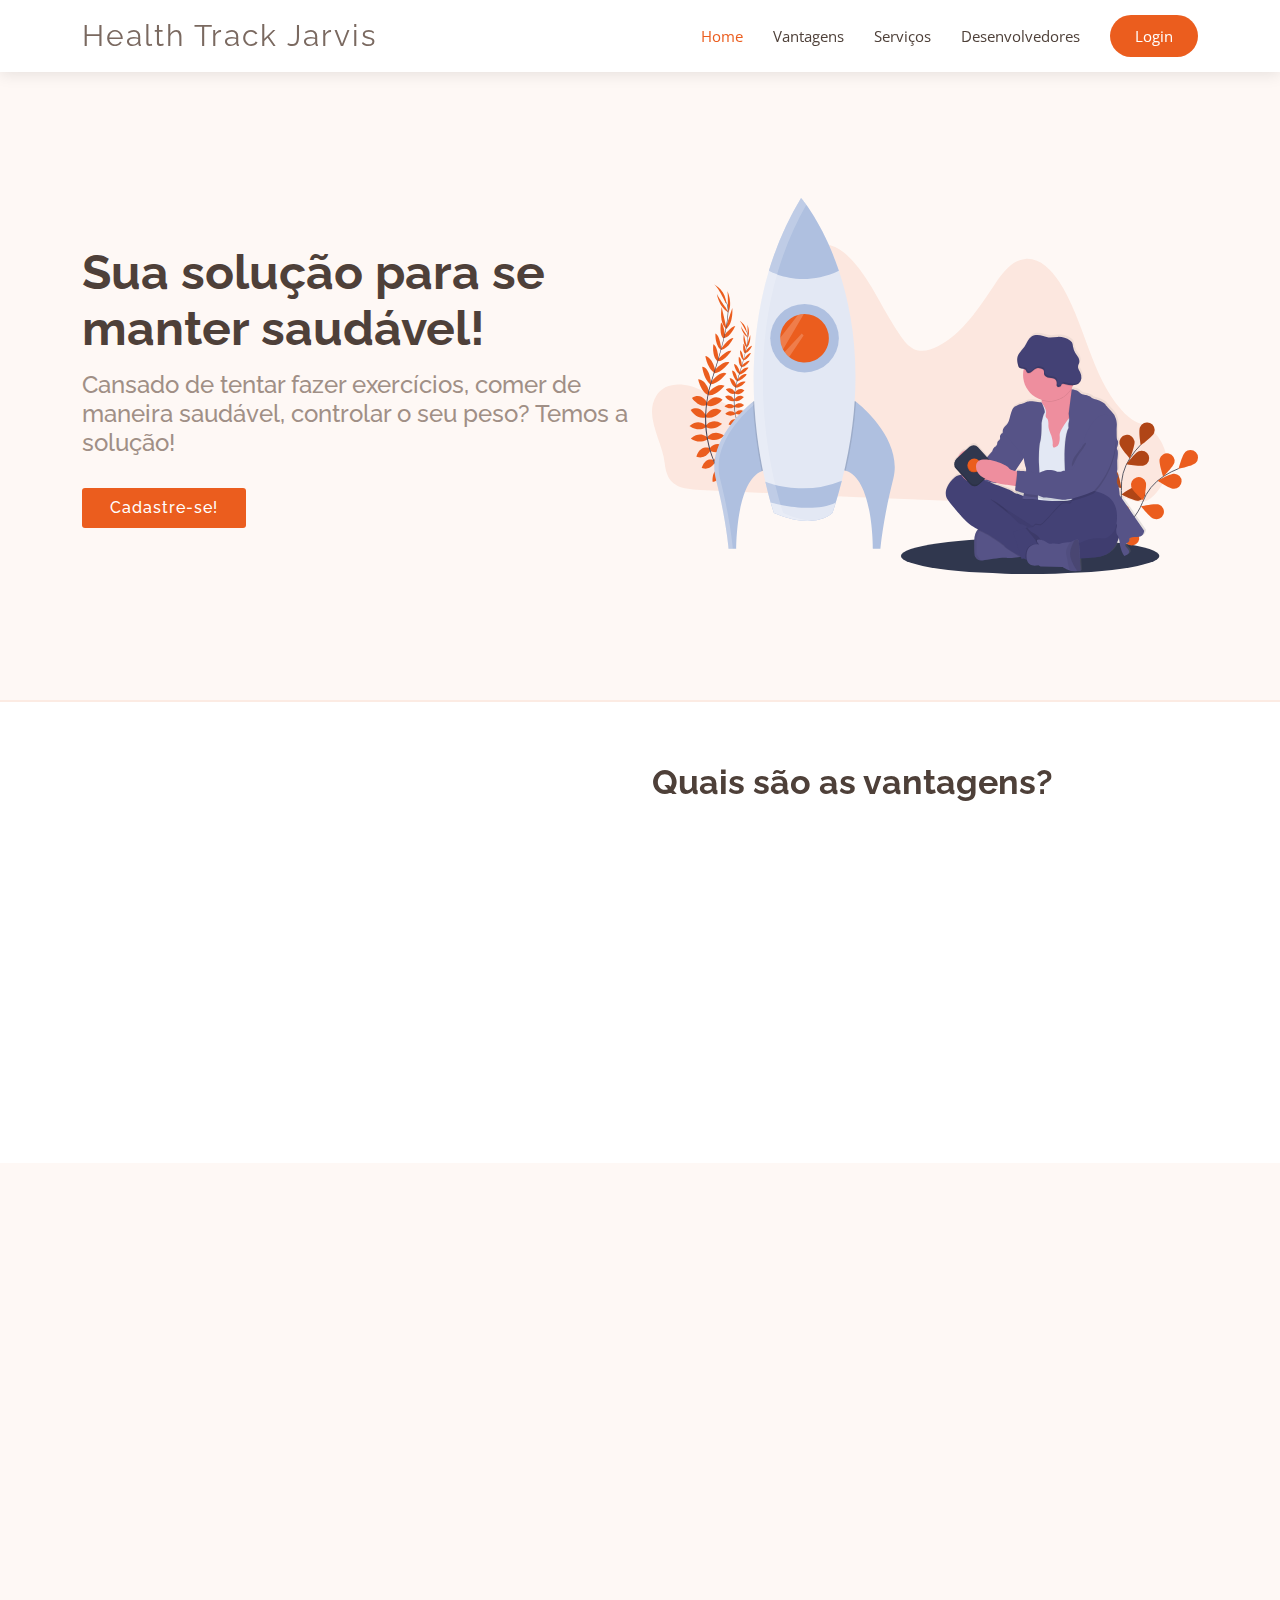
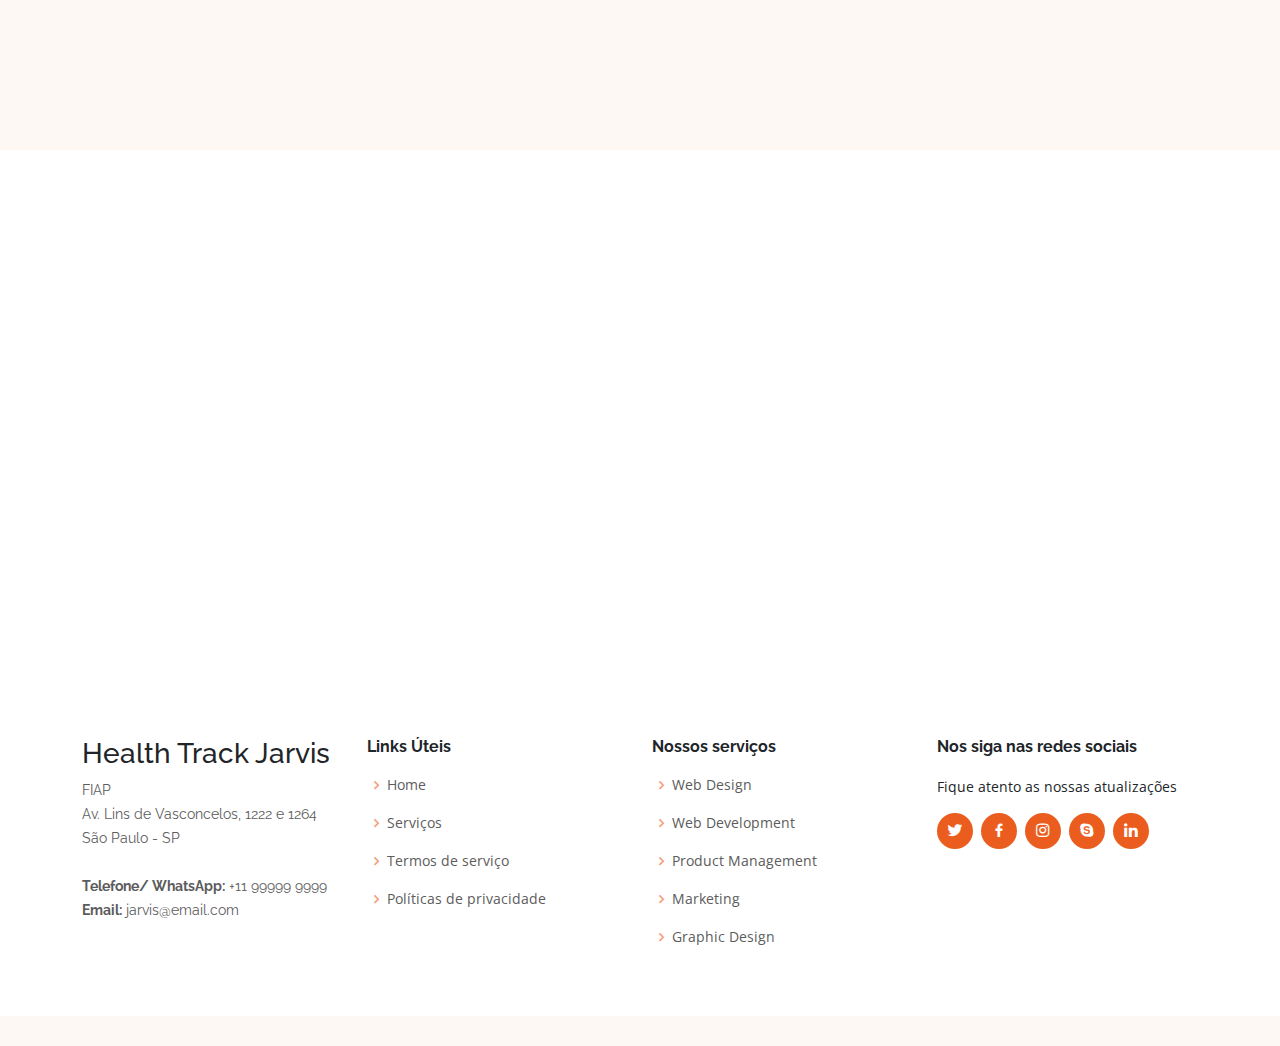
<file: index.html>
<!DOCTYPE html>
<html lang="pt-br">

<head>
  <meta charset="utf-8">
  <meta content="width=device-width, initial-scale=1.0" name="viewport">

  <title>Health Track Jarvis</title>
  <meta content="" name="description">
  <meta content="" name="keywords">

  <link href="assets/img/favicon.ico" rel="icon">

  <link href="https://fonts.googleapis.com/css?family=Open+Sans:300,300i,400,400i,600,600i,700,700i|Raleway:300,300i,400,400i,600,600i,700,700i" rel="stylesheet">

  <link href="assets/vendor/aos/aos.css" rel="stylesheet">
  <link href="assets/vendor/bootstrap/css/bootstrap.min.css" rel="stylesheet">
  <link href="assets/vendor/bootstrap-icons/bootstrap-icons.css" rel="stylesheet">
  <link href="assets/vendor/boxicons/css/boxicons.min.css" rel="stylesheet">
  <link href="assets/vendor/glightbox/css/glightbox.min.css" rel="stylesheet">
  <link href="assets/vendor/swiper/swiper-bundle.min.css" rel="stylesheet">

  <link href="assets/css/style.css" rel="stylesheet">
</head>

<body>

  <header id="header" class="fixed-top d-flex align-items-center">
    <div class="container d-flex align-items-center justify-content-between">

      <div class="logo">
        <h1 class="text-light"><a href="index.html"><span>Health Track Jarvis</span></a></h1>
      </div>

      <nav id="navbar" class="navbar">
        <ul>
          <li><a class="nav-link scrollto active" href="#home">Home</a></li>
          <li><a class="nav-link scrollto" href="#vantagens">Vantagens</a></li>
          <li><a class="nav-link scrollto" href="#servicos">Serviços</a></li>
          <li><a class="nav-link scrollto" href="#team">Desenvolvedores</a></li>
          <li><a class="getstarted scrollto" href="login.html">Login</a></li>
        </ul>
        <i class="bi bi-list mobile-nav-toggle"></i>
      </nav>

    </div>
  </header>

  <section id="hero" class="d-flex align-items-center">

    <div class="container">
      <div class="row gy-4">
        <div class="col-lg-6 order-2 order-lg-1 d-flex flex-column justify-content-center">
          <h1>Sua solução para se manter saudável!</h1>
          <h2>Cansado de tentar fazer exercícios, comer de maneira saudável, controlar o seu peso? Temos a solução!</h2>
          <div>
            <a href="register.html" class="btn-get-started scrollto">Cadastre-se!</a>
          </div>
        </div>
        <div class="col-lg-6 order-1 order-lg-2 hero-img">
          <img src="assets/img/hero-img.svg" class="img-fluid animated" alt="">
        </div>
      </div>
    </div>

  </section>

  <main id="main">

    <section id="vantagens" class="about">
      <div class="container">

        <div class="row justify-content-between">
          <div class="col-lg-5 d-flex align-items-center justify-content-center about-img">
            <img src="assets/img/about-img.svg" class="img-fluid" alt="" data-aos="zoom-in">
          </div>
          <div class="col-lg-6 pt-5 pt-lg-0">
            <h3 data-aos="fade-up">Quais são as vantagens?</h3>
            <p data-aos="fade-up" data-aos-delay="100">
              Mantendo um registro de suas atividades diárias, você conseguirá acompanhar seu progresso e também se manter motivado para continuar conquistando hábitos saudáveis!
            </p>
            <div class="row">
              <div class="col-md-6" data-aos="fade-up" data-aos-delay="100">
                <i class="bx bx-receipt"></i>
                <h4>Cadastre seus registros</h4>
                <p>Consiga acompanhar tudo em um só lugar! Tenha fácil acesso a seu diário da vida saudável.</p>
              </div>
              <div class="col-md-6" data-aos="fade-up" data-aos-delay="200">
                <i class="bx bx-cube-alt"></i>
                <h4>Se mantenha "on track"</h4>
                <p>Com os registros diários, você poderá visualizar suas calorias gastas nos excercícios e manter uma frequência adequada.</p>
              </div>
            </div>
          </div>
        </div>

      </div>
    </section>

    <section id="servicos" class="services section-bg">
      <div class="container" data-aos="fade-up">

        <div class="section-title">
          <h2>Serviços</h2>
          <p>Confira nossos excelentes serviços!</p>
        </div>

        <div class="row">
          <div class="col-md-6 col-lg-3 d-flex align-items-stretch" data-aos="zoom-in" data-aos-delay="100">
            <div class="icon-box">
              <div class="icon"><i class="bx bxl-dribbble"></i></div>
              <h4 class="title"><a href="">Cadastro de atividades físicas</a></h4>
              <p class="description">Cadastre seus exercícios e os classifique entre: Corrida, Natação, Academia, Dança e muito mais!</p>
            </div>
          </div>

          <div class="col-md-6 col-lg-3 d-flex align-items-stretch" data-aos="zoom-in" data-aos-delay="200">
            <div class="icon-box">
              <div class="icon"><i class="bx bx-file"></i></div>
              <h4 class="title"><a href="">Cadastro alimentar</a></h4>
              <p class="description">Faça um diário alimentar, cadastrando as suas refeições, copos de água e ganhe consciência de quanto come.</p>
            </div>
          </div>

          <div class="col-md-6 col-lg-3 d-flex align-items-stretch" data-aos="zoom-in" data-aos-delay="300">
            <div class="icon-box">
              <div class="icon"><i class="bx bx-tachometer"></i></div>
              <h4 class="title"><a href="">Cadastro de peso</a></h4>
              <p class="description">Confira seu progresso na perda de peso, ou ganho de massa muscular.</p>
            </div>
          </div>

          <div class="col-md-6 col-lg-3 d-flex align-items-stretch" data-aos="zoom-in" data-aos-delay="400">
            <div class="icon-box">
              <div class="icon"><i class="bx bx-world"></i></div>
              <h4 class="title"><a href="">Compartilhe suas conquistas</a></h4>
              <p class="description">Tenha uma rede de apoio, compartilhe suas fotos e progressos.</p>
            </div>
          </div>

        </div>

      </div>
    </section>

    <section id="team" class="team">
      <div class="container">

        <div class="section-title" data-aos="fade-up">
          <h2>Desenvolvedores</h2>
          <p>Nos esforçamos ao máximo nesse projeto para melhorar sua saúde</p>
        </div>

        <div class="row">

          <div class="col-xl-3 col-lg-4 col-md-6" data-aos="zoom-in" data-aos-delay="100">
            <div class="member">
              <img src="assets/img/team/team-1.jpg" class="img-fluid" alt="">
              <div class="member-info">
                <div class="member-info-content">
                  <h4>Alexandre Carvalho</h4>
                  <span>Backend Java speciallist</span>
                </div>
                <div class="social">
                  <a href=""><i class="bi bi-twitter"></i></a>
                  <a href=""><i class="bi bi-facebook"></i></a>
                  <a href=""><i class="bi bi-instagram"></i></a>
                  <a href=""><i class="bi bi-linkedin"></i></a>
                </div>
              </div>
            </div>
          </div>

          <div class="col-xl-3 col-lg-4 col-md-6" data-aos="zoom-in" data-aos-delay="200">
            <div class="member">
              <img src="assets/img/team/team-2.jpg" class="img-fluid" alt="">
              <div class="member-info">
                <div class="member-info-content">
                  <h4>Guilherme de Paula</h4>
                  <span>Data base Administrator</span>
                </div>
                <div class="social">
                  <a href=""><i class="bi bi-twitter"></i></a>
                  <a href=""><i class="bi bi-facebook"></i></a>
                  <a href=""><i class="bi bi-instagram"></i></a>
                  <a href="https://www.linkedin.com/in/guilherme-quadros-de-paula/"><i class="bi bi-linkedin"></i></a>
                </div>
              </div>
            </div>
          </div>

          <div class="col-xl-3 col-lg-4 col-md-6" data-aos="zoom-in" data-aos-delay="300">
            <div class="member">
              <img src="assets/img/team/team-3.jpg" class="img-fluid" alt="">
              <div class="member-info">
                <div class="member-info-content">
                  <h4>Priscila Nitta</h4>
                  <span>Product Owner</span>
                </div>
                <div class="social">
                  <a href=""><i class="bi bi-facebook"></i></a>
                  <a href=""><i class="bi bi-instagram"></i></a>
                  <a href="https://www.linkedin.com/in/priscilanitta/"><i class="bi bi-linkedin"></i></a>
                </div>
              </div>
            </div>
          </div>

          <div class="col-xl-3 col-lg-4 col-md-6" data-aos="zoom-in" data-aos-delay="400">
            <div class="member">
              <img src="assets/img/team/team-4.jpg" class="img-fluid" alt="">
              <div class="member-info">
                <div class="member-info-content">
                  <h4>Victor Maffalda</h4>
                  <span>Front end speciallist</span>
                </div>
                <div class="social">
                  <a href=""><i class="bi bi-twitter"></i></a>
                  <a href=""><i class="bi bi-facebook"></i></a>
                  <a href=""><i class="bi bi-instagram"></i></a>
                  <a href="https://www.linkedin.com/in/victor-lincoln-maffalda-9b3073215/"><i class="bi bi-linkedin"></i></a>
                </div>
              </div>
            </div>
          </div>

        </div>

      </div>
    </section>
  </main>

  <footer id="footer">
    <div class="footer-top">
      <div class="container">
        <div class="row">

          <div class="col-lg-3 col-md-6 footer-contact">
            <h3>Health Track Jarvis</h3>
            <p>
              FIAP <br>
              Av. Lins de Vasconcelos, 1222 e 1264<br>
              São Paulo - SP <br><br>
              <strong>Telefone/ WhatsApp:</strong> +11 99999 9999<br>
              <strong>Email:</strong> jarvis@email.com<br>
            </p>
          </div>

          <div class="col-lg-3 col-md-6 footer-links">
            <h4>Links Úteis</h4>
            <ul>
              <li><i class="bx bx-chevron-right"></i> <a href="#">Home</a></li>
              <li><i class="bx bx-chevron-right"></i> <a href="#">Serviços</a></li>
              <li><i class="bx bx-chevron-right"></i> <a href="#">Termos de serviço</a></li>
              <li><i class="bx bx-chevron-right"></i> <a href="#">Políticas de privacidade</a></li>
            </ul>
          </div>

          <div class="col-lg-3 col-md-6 footer-links">
            <h4>Nossos serviços</h4>
            <ul>
              <li><i class="bx bx-chevron-right"></i> <a href="#">Web Design</a></li>
              <li><i class="bx bx-chevron-right"></i> <a href="#">Web Development</a></li>
              <li><i class="bx bx-chevron-right"></i> <a href="#">Product Management</a></li>
              <li><i class="bx bx-chevron-right"></i> <a href="#">Marketing</a></li>
              <li><i class="bx bx-chevron-right"></i> <a href="#">Graphic Design</a></li>
            </ul>
          </div>

          <div class="col-lg-3 col-md-6 footer-links">
            <h4>Nos siga nas redes sociais</h4>
            <p>Fique atento as nossas atualizações</p>
            <div class="social-links mt-3">
              <a href="#" class="twitter"><i class="bx bxl-twitter"></i></a>
              <a href="#" class="facebook"><i class="bx bxl-facebook"></i></a>
              <a href="#" class="instagram"><i class="bx bxl-instagram"></i></a>
              <a href="#" class="google-plus"><i class="bx bxl-skype"></i></a>
              <a href="#" class="linkedin"><i class="bx bxl-linkedin"></i></a>
            </div>
          </div>

        </div>
      </div>
    </div>

  </footer>

  <a href="#" class="back-to-top d-flex align-items-center justify-content-center"><i class="bi bi-arrow-up-short"></i></a>

  <script src="assets/vendor/aos/aos.js"></script>
  <script src="assets/vendor/bootstrap/js/bootstrap.bundle.min.js"></script>
  <script src="assets/vendor/glightbox/js/glightbox.min.js"></script>
  <script src="assets/vendor/isotope-layout/isotope.pkgd.min.js"></script>
  <script src="assets/vendor/swiper/swiper-bundle.min.js"></script>
  <script src="assets/vendor/php-email-form/validate.js"></script>
  <script src="assets/js/main.js"></script>

</body>

</html>
</file>
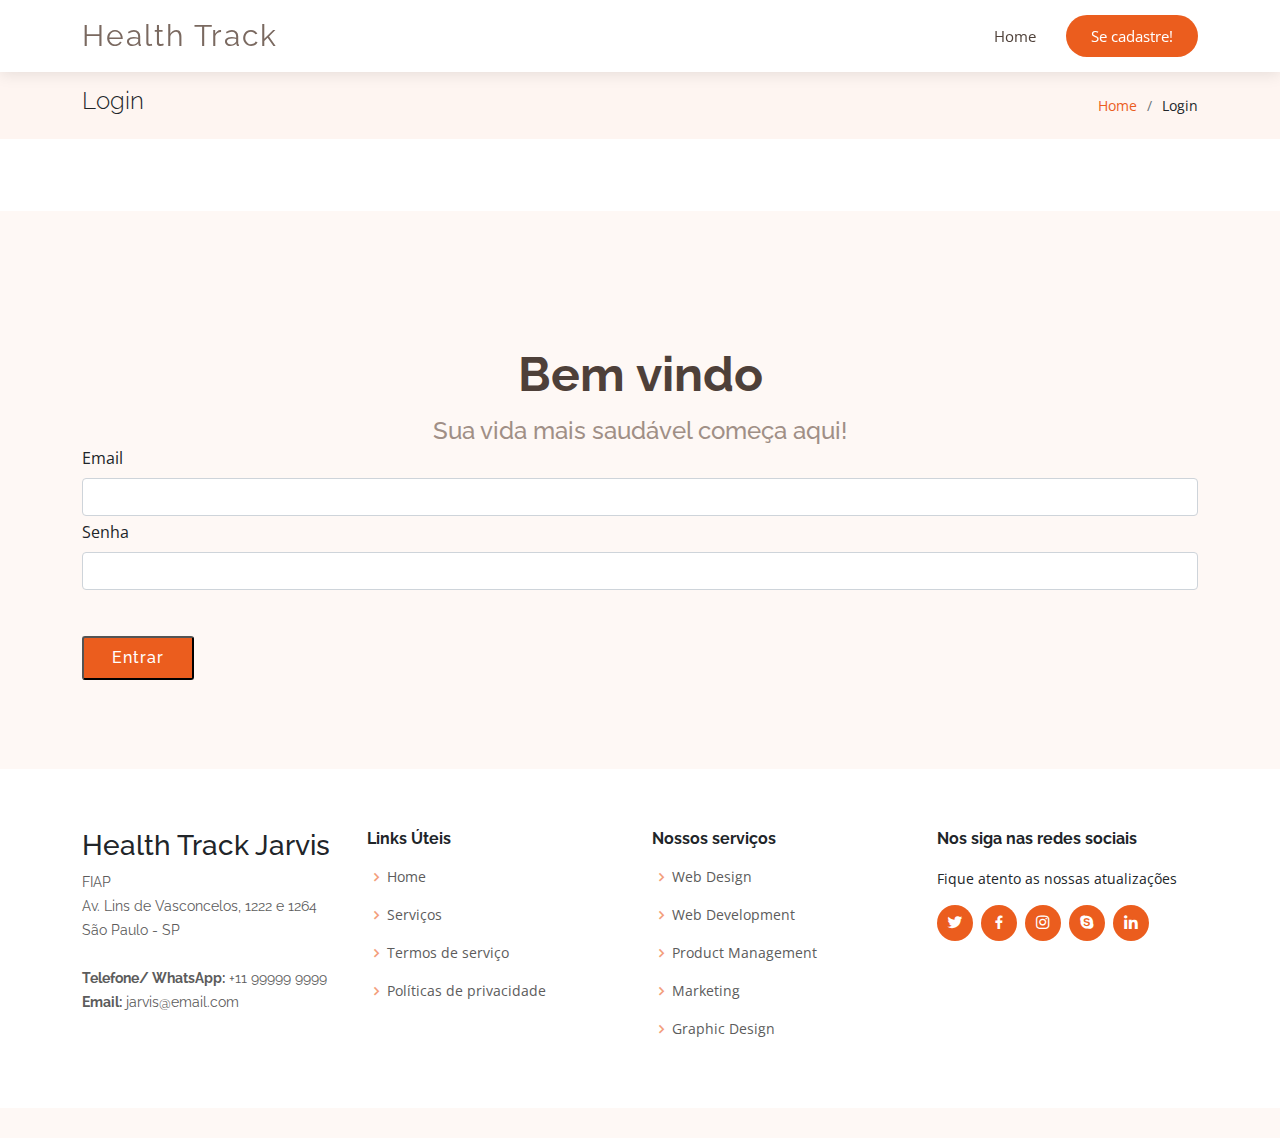
<file: login.html>
<!DOCTYPE html>
<html lang="pt-br">

<head>
  <meta charset="utf-8">
  <meta content="width=device-width, initial-scale=1.0" name="viewport">

  <title>Health Track Jarvis - Login</title>
  <meta content="" name="description">
  <meta content="" name="keywords">

  <link href="assets/img/favicon.ico" rel="icon">

  <link
    href="https://fonts.googleapis.com/css?family=Open+Sans:300,300i,400,400i,600,600i,700,700i|Raleway:300,300i,400,400i,600,600i,700,700i"
    rel="stylesheet">

  <link href="assets/vendor/aos/aos.css" rel="stylesheet">
  <link href="assets/vendor/bootstrap/css/bootstrap.min.css" rel="stylesheet">
  <link href="assets/vendor/bootstrap-icons/bootstrap-icons.css" rel="stylesheet">
  <link href="assets/vendor/boxicons/css/boxicons.min.css" rel="stylesheet">
  <link href="assets/vendor/glightbox/css/glightbox.min.css" rel="stylesheet">
  <link href="assets/vendor/swiper/swiper-bundle.min.css" rel="stylesheet">

  <link href="assets/css/style.css" rel="stylesheet">
</head>

<body>

  <header id="header" class="fixed-top d-flex align-items-center">
    <div class="container d-flex align-items-center justify-content-between">

      <div class="logo">
        <h1 class="text-light"><a href="index.html"><span>Health Track</span></a></h1>
      </div>

      <nav id="navbar" class="navbar">
        <ul>
          <li><a class="nav-link scrollto " href="index.html">Home</a></li>
          <li><a class="getstarted scrollto" href="register.html">Se cadastre!</a></li>
        </ul>
        <i class="bi bi-list mobile-nav-toggle"></i>
      </nav>

    </div>
  </header>

  <main id="main">

    <section class="breadcrumbs">
      <div class="container">

        <div class="d-flex justify-content-between align-items-center">
          <h2>Login</h2>
          <ol>
            <li><a href="index.html">Home</a></li>
            <li>Login</li>
          </ol>
        </div>

      </div>
    </section>

    <section id="hero" class="d-flex align-items-center">
      <div class="container">
        <p>
        <div class="row gy-4">
          <form action="Login.jsp" method="post">
            <h1 class="text-center">Bem vindo</h1>
            <h2 class="text-center">Sua vida mais saudável começa aqui!</h2>
            <label for="exampleInputEmail1" class="form-label">Email
            </label> 
            <input type="email" name="login" class="form-control" id="exampleInputEmail1"
              aria-describedby="emailHelp">
            <div id="emailHelp" class="form-text"></div>
            <div class="mb-3">
              <label for="exampleInputPassword1" class="form-label">Senha</label>
              <input type="password" name="senha" class="form-control" id="exampleInputPassword1">
            </div>
            <div>
              <button type="submit" class="btn-get-started">Entrar</button>
            </div>
          </form>
          </p>
        </div>
    </section>

  </main>

  <footer id="footer">

    <div class="footer-top">
      <div class="container">
        <div class="row">

          <div class="col-lg-3 col-md-6 footer-contact">
            <h3>Health Track Jarvis</h3>
            <p>
              FIAP <br>
              Av. Lins de Vasconcelos, 1222 e 1264<br>
              São Paulo - SP <br><br>
              <strong>Telefone/ WhatsApp:</strong> +11 99999 9999<br>
              <strong>Email:</strong> jarvis@email.com<br>
            </p>
          </div>

          <div class="col-lg-3 col-md-6 footer-links">
            <h4>Links Úteis</h4>
            <ul>
              <li><i class="bx bx-chevron-right"></i> <a href="#">Home</a></li>
              <li><i class="bx bx-chevron-right"></i> <a href="#">Serviços</a></li>
              <li><i class="bx bx-chevron-right"></i> <a href="#">Termos de serviço</a></li>
              <li><i class="bx bx-chevron-right"></i> <a href="#">Políticas de privacidade</a></li>
            </ul>
          </div>

          <div class="col-lg-3 col-md-6 footer-links">
            <h4>Nossos serviços</h4>
            <ul>
              <li><i class="bx bx-chevron-right"></i> <a href="#">Web Design</a></li>
              <li><i class="bx bx-chevron-right"></i> <a href="#">Web Development</a></li>
              <li><i class="bx bx-chevron-right"></i> <a href="#">Product Management</a></li>
              <li><i class="bx bx-chevron-right"></i> <a href="#">Marketing</a></li>
              <li><i class="bx bx-chevron-right"></i> <a href="#">Graphic Design</a></li>
            </ul>
          </div>

          <div class="col-lg-3 col-md-6 footer-links">
            <h4>Nos siga nas redes sociais</h4>
            <p>Fique atento as nossas atualizações</p>
            <div class="social-links mt-3">
              <a href="#" class="twitter"><i class="bx bxl-twitter"></i></a>
              <a href="#" class="facebook"><i class="bx bxl-facebook"></i></a>
              <a href="#" class="instagram"><i class="bx bxl-instagram"></i></a>
              <a href="#" class="google-plus"><i class="bx bxl-skype"></i></a>
              <a href="#" class="linkedin"><i class="bx bxl-linkedin"></i></a>
            </div>
          </div>

        </div>
      </div>
    </div>

  </footer>

  <a href="#" class="back-to-top d-flex align-items-center justify-content-center"><i
      class="bi bi-arrow-up-short"></i></a>

  <script src="assets/vendor/aos/aos.js"></script>
  <script src="assets/vendor/bootstrap/js/bootstrap.bundle.min.js"></script>
  <script src="assets/vendor/glightbox/js/glightbox.min.js"></script>
  <script src="assets/vendor/isotope-layout/isotope.pkgd.min.js"></script>
  <script src="assets/vendor/swiper/swiper-bundle.min.js"></script>
  <script src="assets/vendor/php-email-form/validate.js"></script>

  <script src="assets/js/main.js"></script>

</body>

</html>
</file>
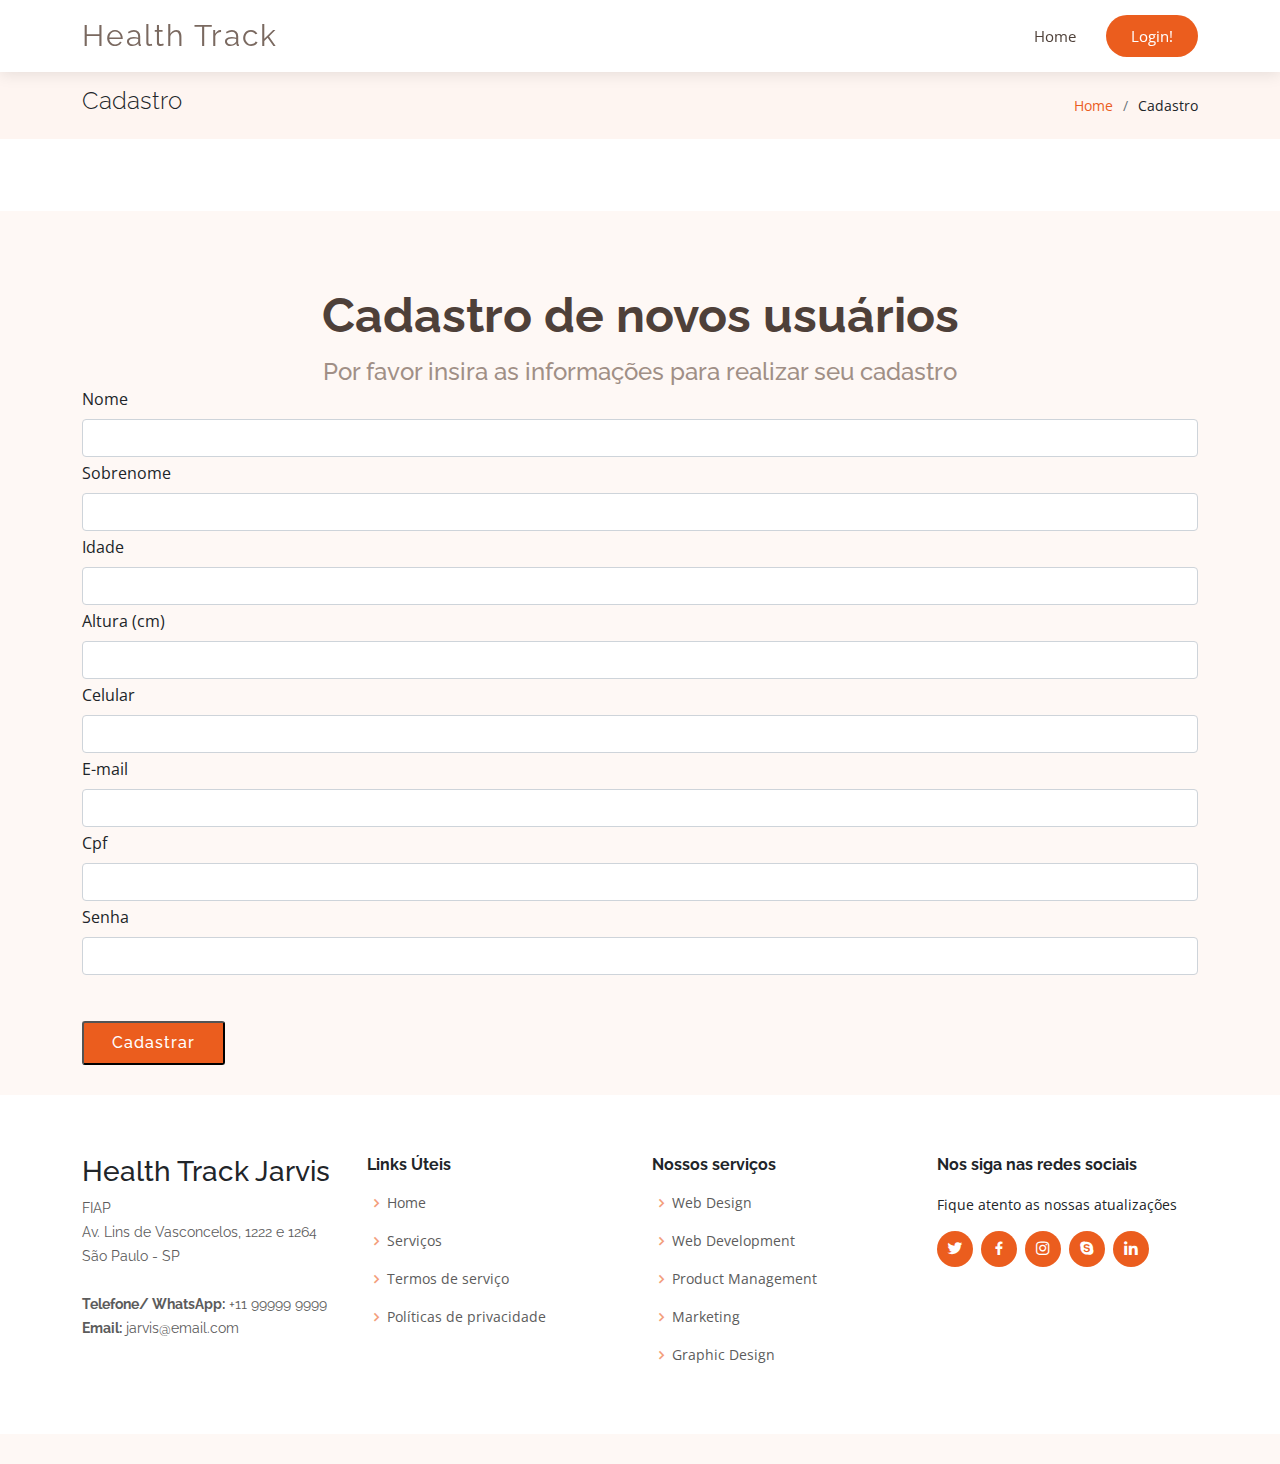
<file: register.html>
<!DOCTYPE html>
<html lang="pt-br">

<head>
    <meta charset="utf-8">
    <meta content="width=device-width, initial-scale=1.0" name="viewport">

    <title>Health Track Jarvis - Cadastro</title>
    <meta content="" name="description">
    <meta content="" name="keywords">

    <link href="assets/img/favicon.ico" rel="icon">

    <link
        href="https://fonts.googleapis.com/css?family=Open+Sans:300,300i,400,400i,600,600i,700,700i|Raleway:300,300i,400,400i,600,600i,700,700i"
        rel="stylesheet">

    <link href="assets/vendor/aos/aos.css" rel="stylesheet">
    <link href="assets/vendor/bootstrap/css/bootstrap.min.css" rel="stylesheet">
    <link href="assets/vendor/bootstrap-icons/bootstrap-icons.css" rel="stylesheet">
    <link href="assets/vendor/boxicons/css/boxicons.min.css" rel="stylesheet">
    <link href="assets/vendor/glightbox/css/glightbox.min.css" rel="stylesheet">
    <link href="assets/vendor/swiper/swiper-bundle.min.css" rel="stylesheet">

    <link href="assets/css/style.css" rel="stylesheet">
</head>

<body>

    <header id="header" class="fixed-top d-flex align-items-center">
        <div class="container d-flex align-items-center justify-content-between">

            <div class="logo">
                <h1 class="text-light"><a href="index.html"><span>Health Track</span></a></h1>
            </div>

            <nav id="navbar" class="navbar">
                <ul>
                    <li><a class="nav-link scrollto " href="index.html">Home</a></li>
                    <li><a class="getstarted scrollto" href="login.html">Login!</a></li>
                </ul>
                <i class="bi bi-list mobile-nav-toggle"></i>
            </nav>

        </div>
    </header>

    <main id="main">

        <section class="breadcrumbs">
            <div class="container">

                <div class="d-flex justify-content-between align-items-center">
                    <h2>Cadastro</h2>
                    <ol>
                        <li><a href="index.html">Home</a></li>
                        <li>Cadastro</li>
                    </ol>
                </div>

            </div>
        </section>

        <section id="register" class="d-flex align-items-center">
            <div class="container">
              <p>
              <div class="row gy-4">
                <form action="Login.jsp" method="post">
                  <h1 class="text-center">Cadastro de novos usuários</h1>
                  <h2 class="text-center">Por favor insira as informações para realizar seu cadastro</h2>
                  <label for="name" class="form-label">Nome
                  </label> 
                  <input type="text" name="name" class="form-control" id="exampleInputName">
                  <div id="name" class="form-text"></div>
                  <label for="sobrenome" class="form-label">Sobrenome
                </label> 
                <input type="text" name="surname" class="form-control" id="exampleInputSurname">
                <div id="surname" class="form-text"></div>
                <label for="idade" class="form-label">Idade
                </label> 
                <input type="number" name="age" class="form-control" id="exampleInputAge">
                <div id="age" class="form-text"></div>
                <label for="Altura" class="form-label">Altura (cm)
                </label> 
                <input type="number" name="height" class="form-control" id="exampleInputHeight">
                <div id="height" class="form-text"></div>
                <label for="celphone" class="form-label">Celular
                </label> 
                <input type="tel" name="celphone" class="form-control" id="exampleInputCelphone">
                <div id="celphone" class="form-text"></div>
                <label for="email" class="form-label">E-mail
                </label> 
                <input type="email" name="email" class="form-control" id="exampleInputEmail">
                <div id="email" class="form-text"></div>
                <label for="cpf" class="form-label">Cpf
                </label> 
                <input type="text" name="cpf" class="form-control" id="exampleInputHeight">
                <div id="cpf" class="form-text"></div>
                  <div class="mb-3">
                    <label for="exampleInputPassword1" class="form-label">Senha</label>
                    <input type="password" name="senha" class="form-control" id="exampleInputPassword1">
                  </div>
                  <div>
                    <button type="submit" class="btn-get-started">Cadastrar</button>
                  </div>
                </form>
                </p>
              </div>
          </section>

    </main>

    <footer id="footer">

        <div class="footer-top">
            <div class="container">
                <div class="row">

                    <div class="col-lg-3 col-md-6 footer-contact">
                        <h3>Health Track Jarvis</h3>
                        <p>
                            FIAP <br>
                            Av. Lins de Vasconcelos, 1222 e 1264<br>
                            São Paulo - SP <br><br>
                            <strong>Telefone/ WhatsApp:</strong> +11 99999 9999<br>
                            <strong>Email:</strong> jarvis@email.com<br>
                        </p>
                    </div>

                    <div class="col-lg-3 col-md-6 footer-links">
                        <h4>Links Úteis</h4>
                        <ul>
                            <li><i class="bx bx-chevron-right"></i> <a href="#">Home</a></li>
                            <li><i class="bx bx-chevron-right"></i> <a href="#">Serviços</a></li>
                            <li><i class="bx bx-chevron-right"></i> <a href="#">Termos de serviço</a></li>
                            <li><i class="bx bx-chevron-right"></i> <a href="#">Políticas de privacidade</a></li>
                        </ul>
                    </div>

                    <div class="col-lg-3 col-md-6 footer-links">
                        <h4>Nossos serviços</h4>
                        <ul>
                            <li><i class="bx bx-chevron-right"></i> <a href="#">Web Design</a></li>
                            <li><i class="bx bx-chevron-right"></i> <a href="#">Web Development</a></li>
                            <li><i class="bx bx-chevron-right"></i> <a href="#">Product Management</a></li>
                            <li><i class="bx bx-chevron-right"></i> <a href="#">Marketing</a></li>
                            <li><i class="bx bx-chevron-right"></i> <a href="#">Graphic Design</a></li>
                        </ul>
                    </div>

                    <div class="col-lg-3 col-md-6 footer-links">
                        <h4>Nos siga nas redes sociais</h4>
                        <p>Fique atento as nossas atualizações</p>
                        <div class="social-links mt-3">
                            <a href="#" class="twitter"><i class="bx bxl-twitter"></i></a>
                            <a href="#" class="facebook"><i class="bx bxl-facebook"></i></a>
                            <a href="#" class="instagram"><i class="bx bxl-instagram"></i></a>
                            <a href="#" class="google-plus"><i class="bx bxl-skype"></i></a>
                            <a href="#" class="linkedin"><i class="bx bxl-linkedin"></i></a>
                        </div>
                    </div>

                </div>
            </div>
        </div>

    </footer>

    <a href="#" class="back-to-top d-flex align-items-center justify-content-center"><i
            class="bi bi-arrow-up-short"></i></a>

    <script src="assets/vendor/aos/aos.js"></script>
    <script src="assets/vendor/bootstrap/js/bootstrap.bundle.min.js"></script>
    <script src="assets/vendor/glightbox/js/glightbox.min.js"></script>
    <script src="assets/vendor/isotope-layout/isotope.pkgd.min.js"></script>
    <script src="assets/vendor/swiper/swiper-bundle.min.js"></script>
    <script src="assets/vendor/php-email-form/validate.js"></script>

    <script src="assets/js/main.js"></script>

</body>

</html>
</file>
<file: assets/css/style.css>
body {
  font-family: "Open Sans", sans-serif;
  color: #212529;
}

a {
  color: #eb5d1e;
  text-decoration: none;
}

a:hover {
  color: #ef7f4d;
  text-decoration: none;
}

h1, h2, h3, h4, h5, h6, .font-primary {
  font-family: "Raleway", sans-serif;
}

.back-to-top {
  position: fixed;
  visibility: hidden;
  opacity: 0;
  right: 15px;
  bottom: 15px;
  z-index: 99999;
  background: #eb5d1e;
  width: 40px;
  height: 40px;
  border-radius: 4px;
  transition: all 0.4s;
}
.back-to-top i {
  font-size: 24px;
  color: #fff;
  line-height: 0;
}
.back-to-top:hover {
  background: #ee7843;
  color: #fff;
}
.back-to-top.active {
  visibility: visible;
  opacity: 1;
}

@media screen and (max-width: 768px) {
  [data-aos-delay] {
    transition-delay: 0 !important;
  }
}


#header {
  height: 72px;
  transition: all 0.5s;
  z-index: 997;
  transition: all 0.5s;
  background: #fff;
  box-shadow: 0px 2px 15px rgba(0, 0, 0, 0.1);
}
#header .logo h1 {
  font-size: 30px;
  margin: 0;
  line-height: 1;
  font-weight: 400;
  letter-spacing: 2px;
}
#header .logo h1 a, #header .logo h1 a:hover {
  color: #7a6960;
  text-decoration: none;
}
#header .logo img {
  padding: 0;
  margin: 0;
  max-height: 40px;
}

#main {
  margin-top: 72px;
}

.navbar {
  padding: 0;
}
.navbar ul {
  margin: 0;
  padding: 0;
  display: flex;
  list-style: none;
  align-items: center;
}
.navbar li {
  position: relative;
}
.navbar a, .navbar a:focus {
  display: flex;
  align-items: center;
  justify-content: space-between;
  padding: 10px 0 10px 30px;
  font-size: 15px;
  color: #4e4039;
  white-space: nowrap;
  transition: 0.3s;
}
.navbar a i, .navbar a:focus i {
  font-size: 12px;
  line-height: 0;
  margin-left: 5px;
}
.navbar a:hover, .navbar .active, .navbar .active:focus, .navbar li:hover > a {
  color: #eb5d1e;
}
.navbar .getstarted, .navbar .getstarted:focus {
  background: #eb5d1e;
  color: #fff;
  padding: 10px 25px;
  margin-left: 30px;
  border-radius: 50px;
}
.navbar .getstarted:hover, .navbar .getstarted:focus:hover {
  color: #fff;
  background: #ee7843;
}
.navbar .dropdown ul {
  display: block;
  position: absolute;
  left: 14px;
  top: calc(100% + 30px);
  margin: 0;
  padding: 10px 0;
  z-index: 99;
  opacity: 0;
  visibility: hidden;
  background: #fff;
  box-shadow: 0px 0px 30px rgba(127, 137, 161, 0.25);
  transition: 0.3s;
}
.navbar .dropdown ul li {
  min-width: 200px;
}
.navbar .dropdown ul a {
  padding: 10px 20px;
  font-size: 15px;
  text-transform: none;
}
.navbar .dropdown ul a i {
  font-size: 12px;
}
.navbar .dropdown ul a:hover, .navbar .dropdown ul .active:hover, .navbar .dropdown ul li:hover > a {
  color: #eb5d1e;
}
.navbar .dropdown:hover > ul {
  opacity: 1;
  top: 100%;
  visibility: visible;
}
.navbar .dropdown .dropdown ul {
  top: 0;
  left: calc(100% - 30px);
  visibility: hidden;
}
.navbar .dropdown .dropdown:hover > ul {
  opacity: 1;
  top: 0;
  left: 100%;
  visibility: visible;
}
@media (max-width: 1366px) {
  .navbar .dropdown .dropdown ul {
    left: -90%;
  }
  .navbar .dropdown .dropdown:hover > ul {
    left: -100%;
  }
}

.mobile-nav-toggle {
  color: #7a6960;
  font-size: 28px;
  cursor: pointer;
  display: none;
  line-height: 0;
  transition: 0.5s;
}
.mobile-nav-toggle.bi-x {
  color: #fff;
}

@media (max-width: 991px) {
  .mobile-nav-toggle {
    display: block;
  }

  .navbar ul {
    display: none;
  }
}
.navbar-mobile {
  position: fixed;
  overflow: hidden;
  top: 0;
  right: 0;
  left: 0;
  bottom: 0;
  background: rgba(78, 64, 57, 0.9);
  transition: 0.3s;
}
.navbar-mobile .mobile-nav-toggle {
  position: absolute;
  top: 15px;
  right: 15px;
}
.navbar-mobile ul {
  display: block;
  position: absolute;
  top: 55px;
  right: 15px;
  bottom: 15px;
  left: 15px;
  padding: 10px 0;
  background-color: #fff;
  overflow-y: auto;
  transition: 0.3s;
}
.navbar-mobile a, .navbar-mobile a:focus {
  padding: 10px 20px;
  font-size: 15px;
  color: #7a6960;
}
.navbar-mobile a:hover, .navbar-mobile .active, .navbar-mobile li:hover > a {
  color: #eb5d1e;
}
.navbar-mobile .getstarted, .navbar-mobile .getstarted:focus {
  margin: 15px;
}
.navbar-mobile .dropdown ul {
  position: static;
  display: none;
  margin: 10px 20px;
  padding: 10px 0;
  z-index: 99;
  opacity: 1;
  visibility: visible;
  background: #fff;
  box-shadow: 0px 0px 30px rgba(127, 137, 161, 0.25);
}
.navbar-mobile .dropdown ul li {
  min-width: 200px;
}
.navbar-mobile .dropdown ul a {
  padding: 10px 20px;
}
.navbar-mobile .dropdown ul a i {
  font-size: 12px;
}
.navbar-mobile .dropdown ul a:hover, .navbar-mobile .dropdown ul .active:hover, .navbar-mobile .dropdown ul li:hover > a {
  color: #eb5d1e;
}
.navbar-mobile .dropdown > .dropdown-active {
  display: block;
}

#register{
  width: 100%;
  height: fit-content;
  background: #fef8f5;
  border-bottom: 2px solid #fcebe3;
  margin: 72px 0 -72px 0;

}

#registration{
  width: fit-content;
  height: fit-content;
  background: #fef8f5;
  border-bottom: 2px solid #fcebe3;
}

#activity{
  width: fit-content;
  height: fit-content;
  padding: 10px;
  background: #eb5d1e;
  text-align: center;
}

#activity .btn-get-started {
  font-family: "Raleway", sans-serif;
  font-weight: 500;
  font-size: 14px;
  letter-spacing: 1px;
  display: inline-block;
  padding: 8px 32px;
  border-radius: 8px;
  transition: 0.5s;
  margin-top: 30px;
  color: #eb5d1e;
  background: #fff;
}
#activity .btn-get-started:hover {
  background: #ef7f4d;
}

#activity .h2 {
  color: #fff;
  margin: 15px 0 0 0;
  font-size: 24px;
}

#btn-register {
  font-family: "Raleway", sans-serif;
  font-weight: 500;
  font-size: 16px;
  padding: 8px 28px;
  border-radius: 3px;
  margin-top: 30px;
  color: rgb(2, 2, 2);
  background: #e2cdc4;
}

#register h1 {
  margin: 0;
  font-size: 48px;
  font-weight: 700;
  line-height: 56px;
  color: #4e4039;
}
#register h2 {
  color: #a08f86;
  margin: 15px 0 0 0;
  font-size: 24px;
}
#register .btn-get-started {
  font-family: "Raleway", sans-serif;
  font-weight: 500;
  font-size: 16px;
  letter-spacing: 1px;
  display: inline-block;
  padding: 8px 28px;
  border-radius: 3px;
  transition: 0.5s;
  margin-top: 30px;
  color: #fff;
  background: #eb5d1e;
}
#register .btn-get-started:hover {
  background: #ef7f4d;
}
#register .animated {
  animation: up-down 2s ease-in-out infinite alternate-reverse both;
}

#hero {
  width: 100%;
  height: 70vh;
  background: #fef8f5;
  border-bottom: 2px solid #fcebe3;
  margin: 72px 0 -72px 0;
}
#hero h1 {
  margin: 0;
  font-size: 48px;
  font-weight: 700;
  line-height: 56px;
  color: #4e4039;
}
#hero h2 {
  color: #a08f86;
  margin: 15px 0 0 0;
  font-size: 24px;
}
#hero .btn-get-started {
  font-family: "Raleway", sans-serif;
  font-weight: 500;
  font-size: 16px;
  letter-spacing: 1px;
  display: inline-block;
  padding: 8px 28px;
  border-radius: 3px;
  transition: 0.5s;
  margin-top: 30px;
  color: #fff;
  background: #eb5d1e;
}
#hero .btn-get-started:hover {
  background: #ef7f4d;
}
#hero .animated {
  animation: up-down 2s ease-in-out infinite alternate-reverse both;
}
@media (max-width: 991px) {
  #hero {
    height: calc(100vh - 72px);
  }
  #hero .animated {
    -webkit-animation: none;
    animation: none;
  }
  #hero .hero-img {
    text-align: center;
  }
  #hero .hero-img img {
    width: 50%;
  }
}
@media (max-width: 768px) {
  #hero h1 {
    font-size: 28px;
    line-height: 36px;
  }
  #hero h2 {
    font-size: 18px;
    line-height: 24px;
  }
  #hero .hero-img img {
    width: 70%;
  }
}
@media (max-width: 575px) {
  #hero .hero-img img {
    width: 80%;
  }
}
@media (max-height: 600px) {
  #hero {
    height: 120vh;
  }
}

@-webkit-keyframes up-down {
  0% {
    transform: translateY(10px);
  }
  100% {
    transform: translateY(-10px);
  }
}

@keyframes up-down {
  0% {
    transform: translateY(10px);
  }
  100% {
    transform: translateY(-10px);
  }
}

section {
  padding: 60px 0;
  overflow: hidden;
}

.section-bg {
  background-color: #fef8f5;
}

.section-title {
  text-align: center;
  padding-bottom: 30px;
}
.section-title h2 {
  font-size: 24px;
  font-weight: 700;
  padding-bottom: 0;
  line-height: 1px;
  margin-bottom: 15px;
  color: #c2b7b1;
}
.section-title p {
  padding-bottom: 15px;
  margin-bottom: 15px;
  position: relative;
  font-size: 32px;
  font-weight: 700;
  color: #4e4039;
}
.section-title p::after {
  content: "";
  position: absolute;
  display: block;
  width: 60px;
  height: 2px;
  background: #eb5d1e;
  bottom: 0;
  left: calc(50% - 30px);
}

.breadcrumbs {
  padding: 15px 0;
  background-color: #fef5f1;
  min-height: 40px;
}
.breadcrumbs h2 {
  font-size: 24px;
  font-weight: 300;
}
.breadcrumbs ol {
  display: flex;
  flex-wrap: wrap;
  list-style: none;
  padding: 0;
  margin: 0;
  font-size: 14px;
}
.breadcrumbs ol li + li {
  padding-left: 10px;
}
.breadcrumbs ol li + li::before {
  display: inline-block;
  padding-right: 10px;
  color: #6c757d;
  content: "/";
}
@media (max-width: 768px) {
  .breadcrumbs .d-flex {
    display: block !important;
  }
  .breadcrumbs ol {
    display: block;
  }
  .breadcrumbs ol li {
    display: inline-block;
  }
}

.about h3 {
  font-weight: 700;
  font-size: 34px;
  color: #4e4039;
}
.about h4 {
  font-size: 20px;
  font-weight: 700;
  margin-top: 5px;
  color: #7a6960;
}
.about i {
  font-size: 48px;
  margin-top: 15px;
  color: #f39e7a;
}
.about p {
  font-size: 15px;
  color: #5a6570;
}
@media (max-width: 991px) {
  .about .about-img img {
    max-width: 70%;
  }
}
@media (max-width: 767px) {
  .about .about-img img {
    max-width: 90%;
  }
}

.services .icon-box {
  padding: 30px;
  position: relative;
  overflow: hidden;
  margin: 0 0 40px 0;
  background: #fff;
  box-shadow: 0 10px 29px 0 rgba(68, 88, 144, 0.1);
  transition: all 0.3s ease-in-out;
  border-radius: 15px;
  text-align: center;
  border-bottom: 3px solid #fff;
}
.services .icon-box:hover {
  transform: translateY(-5px);
  border-color: #ef7f4d;
}
.services .icon i {
  font-size: 48px;
  line-height: 1;
  margin-bottom: 15px;
  color: #ef7f4d;
}
.services .title {
  font-weight: 700;
  margin-bottom: 15px;
  font-size: 18px;
}
.services .title a {
  color: #111;
}
.services .description {
  font-size: 15px;
  line-height: 28px;
  margin-bottom: 0;
}

.team {
  background: #fff;
  padding: 60px 0;
}
.team .member {
  text-align: center;
  margin-bottom: 20px;
  background: #343a40;
  position: relative;
  overflow: hidden;
}
.team .member .member-info {
  opacity: 0;
  position: absolute;
  bottom: 0;
  top: 0;
  left: 0;
  right: 0;
  transition: 0.2s;
}
.team .member .member-info-content {
  position: absolute;
  left: 50px;
  right: 0;
  bottom: 0;
  transition: bottom 0.4s;
}
.team .member .member-info-content h4 {
  font-weight: 700;
  margin-bottom: 2px;
  font-size: 18px;
  color: #fff;
}
.team .member .member-info-content span {
  font-style: italic;
  display: block;
  font-size: 13px;
  color: #fff;
}
.team .member .social {
  position: absolute;
  left: -50px;
  top: 0;
  bottom: 0;
  width: 50px;
  transition: left ease-in-out 0.3s;
  background: rgba(78, 64, 57, 0.6);
  text-align: center;
}
.team .member .social a {
  transition: color 0.3s;
  display: block;
  color: #fff;
  margin-top: 15px;
}
.team .member .social a:hover {
  color: #eb5d1e;
}
.team .member .social i {
  font-size: 18px;
  margin: 0 2px;
}
.team .member:hover .member-info {
  background: linear-gradient(0deg, rgba(78, 64, 57, 0.95) 0%, rgba(78, 64, 57, 0.95) 15%, rgba(255, 255, 255, 0) 100%);
  opacity: 1;
  transition: 0.4s;
}
.team .member:hover .member-info-content {
  bottom: 30px;
  transition: bottom 0.4s;
}
.team .member:hover .social {
  left: 0;
  transition: left ease-in-out 0.3s;
}


/*--------------------------------------------------------------
# Contact Us
--------------------------------------------------------------*/
.contact .info {
  border-top: 3px solid #eb5d1e;
  border-bottom: 3px solid #eb5d1e;
  padding: 30px;
  background: #fff;
  width: 100%;
  box-shadow: 0 0 24px 0 rgba(0, 0, 0, 0.12);
}
.contact .info i {
  font-size: 20px;
  color: #eb5d1e;
  float: left;
  width: 44px;
  height: 44px;
  background: #fdf1ec;
  display: flex;
  justify-content: center;
  align-items: center;
  border-radius: 50px;
  transition: all 0.3s ease-in-out;
}
.contact .info h4 {
  padding: 0 0 0 60px;
  font-size: 22px;
  font-weight: 600;
  margin-bottom: 5px;
  color: #7a6960;
}
.contact .info p {
  padding: 0 0 10px 60px;
  margin-bottom: 20px;
  font-size: 14px;
  color: #ab9d95;
}
.contact .info .email p {
  padding-top: 5px;
}
.contact .info .social-links {
  padding-left: 60px;
}
.contact .info .social-links a {
  font-size: 18px;
  display: inline-block;
  background: #333;
  color: #fff;
  line-height: 1;
  padding: 8px 0;
  border-radius: 50%;
  text-align: center;
  width: 36px;
  height: 36px;
  transition: 0.3s;
  margin-right: 10px;
}
.contact .info .social-links a:hover {
  background: #eb5d1e;
  color: #fff;
}
.contact .info .email:hover i, .contact .info .address:hover i, .contact .info .phone:hover i {
  background: #eb5d1e;
  color: #fff;
}
.contact .php-email-form {
  width: 100%;
  border-top: 3px solid #eb5d1e;
  border-bottom: 3px solid #eb5d1e;
  padding: 30px;
  background: #fff;
  box-shadow: 0 0 24px 0 rgba(0, 0, 0, 0.12);
}
.contact .php-email-form .form-group {
  padding-bottom: 8px;
}
.contact .php-email-form .error-message {
  display: none;
  color: #fff;
  background: #ed3c0d;
  text-align: left;
  padding: 15px;
  font-weight: 600;
}
.contact .php-email-form .error-message br + br {
  margin-top: 25px;
}
.contact .php-email-form .sent-message {
  display: none;
  color: #fff;
  background: #18d26e;
  text-align: center;
  padding: 15px;
  font-weight: 600;
}
.contact .php-email-form .loading {
  display: none;
  background: #fff;
  text-align: center;
  padding: 15px;
}
.contact .php-email-form .loading:before {
  content: "";
  display: inline-block;
  border-radius: 50%;
  width: 24px;
  height: 24px;
  margin: 0 10px -6px 0;
  border: 3px solid #18d26e;
  border-top-color: #eee;
  -webkit-animation: animate-loading 1s linear infinite;
  animation: animate-loading 1s linear infinite;
}
.contact .php-email-form input, .contact .php-email-form textarea {
  border-radius: 0;
  box-shadow: none;
  font-size: 14px;
}
.contact .php-email-form input {
  height: 44px;
}
.contact .php-email-form textarea {
  padding: 10px 12px;
}
.contact .php-email-form button[type=submit] {
  background: #eb5d1e;
  border: 0;
  padding: 10px 24px;
  color: #fff;
  transition: 0.4s;
  border-radius: 4px;
}
.contact .php-email-form button[type=submit]:hover {
  background: #ef7f4d;
}
@-webkit-keyframes animate-loading {
  0% {
    transform: rotate(0deg);
  }
  100% {
    transform: rotate(360deg);
  }
}
@keyframes animate-loading {
  0% {
    transform: rotate(0deg);
  }
  100% {
    transform: rotate(360deg);
  }
}

/*--------------------------------------------------------------
# Footer
--------------------------------------------------------------*/
#footer {
  background: #fff;
  padding: 0 0 30px 0;
  color: #212529;
  font-size: 14px;
  background: #fef8f5;
}
#footer .footer-newsletter {
  padding: 50px 0;
  background: #fef8f5;
  text-align: center;
  font-size: 15px;
}
#footer .footer-newsletter h4 {
  font-size: 24px;
  margin: 0 0 20px 0;
  padding: 0;
  line-height: 1;
  font-weight: 600;
  color: #4e4039;
}
#footer .footer-newsletter form {
  margin-top: 30px;
  background: #fff;
  padding: 6px 10px;
  position: relative;
  border-radius: 4px;
  box-shadow: 0px 2px 15px rgba(0, 0, 0, 0.1);
  text-align: left;
}
#footer .footer-newsletter form input[type=email] {
  border: 0;
  padding: 4px 4px;
  width: calc(100% - 100px);
}
#footer .footer-newsletter form input[type=submit] {
  position: absolute;
  top: 0;
  right: 0;
  bottom: 0;
  border: 0;
  background: none;
  font-size: 16px;
  padding: 0 20px;
  background: #eb5d1e;
  color: #fff;
  transition: 0.3s;
  border-radius: 4px;
  box-shadow: 0px 2px 15px rgba(0, 0, 0, 0.1);
}
#footer .footer-newsletter form input[type=submit]:hover {
  background: #c54811;
}
#footer .footer-top {
  padding: 60px 0 30px 0;
  background: #fff;
}
#footer .footer-top .footer-contact {
  margin-bottom: 30px;
}
#footer .footer-top .footer-contact h4 {
  font-size: 22px;
  margin: 0 0 30px 0;
  padding: 2px 0 2px 0;
  line-height: 1;
  font-weight: 700;
}
#footer .footer-top .footer-contact p {
  font-size: 14px;
  line-height: 24px;
  margin-bottom: 0;
  font-family: "Raleway", sans-serif;
  color: #5c5c5c;
}
#footer .footer-top h4 {
  font-size: 16px;
  font-weight: bold;
  color: #212529;
  position: relative;
  padding-bottom: 12px;
}
#footer .footer-top .footer-links {
  margin-bottom: 30px;
}
#footer .footer-top .footer-links ul {
  list-style: none;
  padding: 0;
  margin: 0;
}
#footer .footer-top .footer-links ul i {
  padding-right: 2px;
  color: #f39e7a;
  font-size: 18px;
  line-height: 1;
}
#footer .footer-top .footer-links ul li {
  padding: 10px 0;
  display: flex;
  align-items: center;
}
#footer .footer-top .footer-links ul li:first-child {
  padding-top: 0;
}
#footer .footer-top .footer-links ul a {
  color: #5c5c5c;
  transition: 0.3s;
  display: inline-block;
  line-height: 1;
}
#footer .footer-top .footer-links ul a:hover {
  text-decoration: none;
  color: #eb5d1e;
}
#footer .footer-top .social-links a {
  font-size: 18px;
  display: inline-block;
  background: #eb5d1e;
  color: #fff;
  line-height: 1;
  padding: 8px 0;
  margin-right: 4px;
  border-radius: 50%;
  text-align: center;
  width: 36px;
  height: 36px;
  transition: 0.3s;
}
#footer .footer-top .social-links a:hover {
  background: #ef7f4d;
  color: #fff;
  text-decoration: none;
}
#footer .copyright {
  text-align: center;
  float: left;
}
#footer .credits {
  float: right;
  text-align: center;
  font-size: 13px;
  color: #212529;
}
#footer .credits a {
  color: #eb5d1e;
}
@media (max-width: 575px) {
  #footer .copyright, #footer .credits {
    float: none;
    -moz-text-align-last: center;
    text-align-last: center;
    padding: 3px 0;
  }
}
</file>
